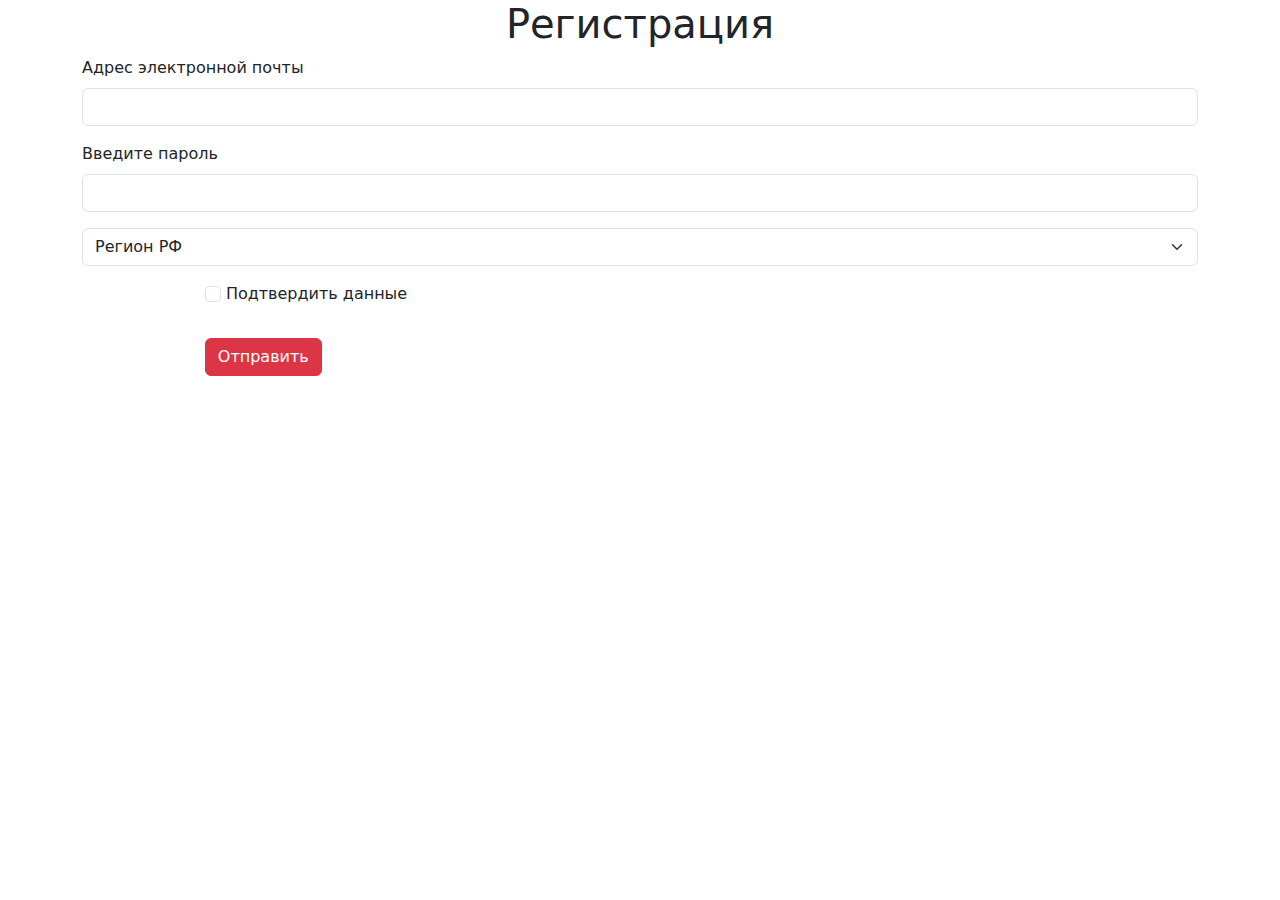
<file: 29.07.24 Forms and Validation/index.html>
<!DOCTYPE html>
<html lang="en">
<head>
    <meta charset="UTF-8">
    <meta name="viewport" content="width=device-width, initial-scale=1.0">
    <title>Document</title>
    <link href="https://cdn.jsdelivr.net/npm/bootstrap@5.3.3/dist/css/bootstrap.min.css" rel="stylesheet" integrity="sha384-QWTKZyjpPEjISv5WaRU9OFeRpok6YctnYmDr5pNlyT2bRjXh0JMhjY6hW+ALEwIH" crossorigin="anonymous">
    <script src="https://cdn.jsdelivr.net/npm/bootstrap@5.3.3/dist/js/bootstrap.bundle.min.js" integrity="sha384-YvpcrYf0tY3lHB60NNkmXc5s9fDVZLESaAA55NDzOxhy9GkcIdslK1eN7N6jIeHz" crossorigin="anonymous"></script>

<style>

.btn{

    margin-left: 16%;
}
.form-check-input{
    margin-left: 16%;
}

</style>
</head>
<body>
    <div class="container">
        <form method="post" action="form.php"> 
          
            <h1 class="text-center">Регистрация</h1>
            
            <div class="mb-3">
                <label for="exampleInputEmail1" class="form-label"> Адрес электронной почты</label>
                <input type="email" class="form-control" id="inputEmail" aria-describedby="emailHelp"> <!--Поля для заполнения оформляются тегом input -->
                <div id="emailHelp" class="form-text"></div>
            </div>
           
            <div class="mb-3">
                <label for="exampleInputPassword1" class="form-label">Введите пароль</label>
                <input type="password" class="form-control" id="inputPassword">
                <div class="valid-feedback">
                    Ok!
                </div>
          
            </div>
            <div class="mb-3 form-label">
            <select class="form-select" name="Select" a5ria-label="Default select example"> 
                <option selected>Регион РФ</option>
                <option value="1">Москва</option>
                <option value="2">Санкт-Петербург</option>
                <option value="3">Самара</option>
              </select>
            </div>
               </div>
               <div class="mb-3">
                <input type="checkbox" class="form-check-input text-center" id="exampleCheck1">
                <label class="form-check-label" for="exampleCheck1">Подтвердить данные</label>
            </div>
                <div class="mb-3">
                <button type="submit" class="btn btn-danger mt-3">Отправить</button> 
            </div>
            
        </form>
    
    </div>

    <script src="validator.js"></script>
</body>
</html>
</file>
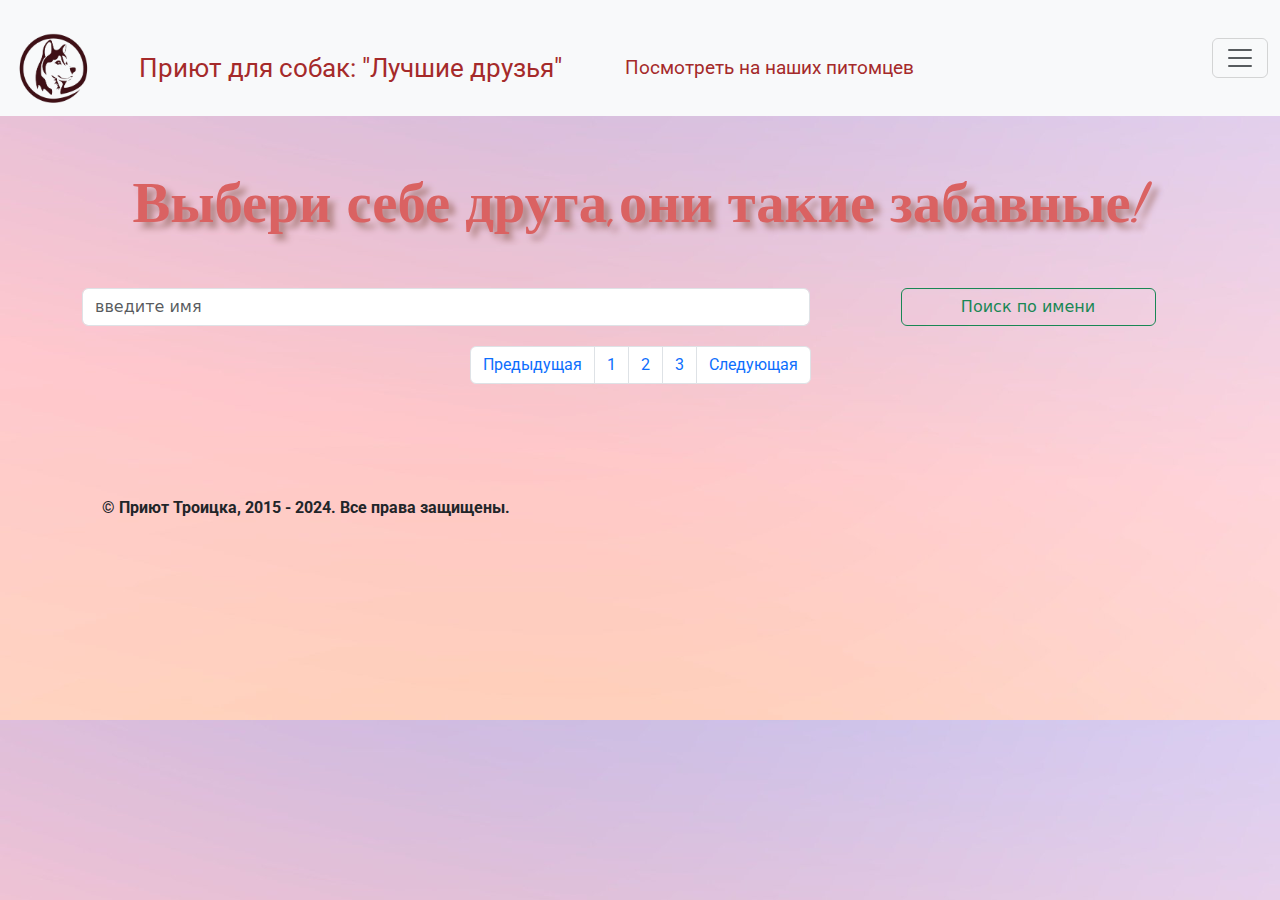
<file: API+JS+HTML+Bootstrap-ПРОЕКТ/index.html>
<!DOCTYPE html>
<html lang="en">
  <link rel="icon" type="image/x-icon" href="images/favicon_dog.png">
  <head>
    <meta charset="UTF-8" />
    <meta name="viewport" content="width=device-width, initial-scale=1.0" />
    <script src="https://cdn.jsdelivr.net/npm/@popperjs/core@2.11.8/dist/umd/popper.min.js" integrity="sha384-I7E8VVD/ismYTF4hNIPjVp/Zjvgyol6VFvRkX/vR+Vc4jQkC+hVqc2pM8ODewa9r" crossorigin="anonymous"></script>
    <script src="https://cdn.jsdelivr.net/npm/bootstrap@5.3.3/dist/js/bootstrap.min.js" integrity="sha384-0pUGZvbkm6XF6gxjEnlmuGrJXVbNuzT9qBBavbLwCsOGabYfZo0T0to5eqruptLy" crossorigin="anonymous"></script>
    <link href="https://cdn.jsdelivr.net/npm/bootstrap@5.3.3/dist/css/bootstrap.min.css" rel="stylesheet" integrity="sha384-QWTKZyjpPEjISv5WaRU9OFeRpok6YctnYmDr5pNlyT2bRjXh0JMhjY6hW+ALEwIH" crossorigin="anonymous"/>
    <link rel="stylesheet" href="https://cdn.jsdelivr.net/npm/bootstrap-icons@1.11.3/font/bootstrap-icons.min.css"/>
    <link rel="stylesheet" href="css/style.css" />

    <script src="https://code.jquery.com/jquery-3.7.1.js" integrity="sha256-eKhayi8LEQwp4NKxN+CfCh+3qOVUtJn3QNZ0TciWLP4=" crossorigin="anonymous"></script>
    <title>Наши питомцы</title>
  </head>
  <body>
    <nav class="navbar bg-body-tertiary fixed-top">
      <div class="container-fluid">
        <a href="main.html">
          <img src="images/icon.png"  height="80px" width="80px">
        </a>
        <a class="navbar-brand" href="main.html">Приют для собак: "Лучшие друзья"</a>
        <a class="nav-link active" aria-current="page" style="margin-right: 20%"
          href="index.html">Посмотреть на наших питомцев</a>

        <button class="navbar-toggler" type="button" data-bs-toggle="offcanvas" data-bs-target="#offcanvasNavbar" aria-controls="offcanvasNavbar" aria-label="Toggle navigation">
          <span class="navbar-toggler-icon"></span>
        </button>
        <div class="offcanvas offcanvas-end" tabindex="-1" id="offcanvasNavbar" aria-labelledby="offcanvasNavbarLabel">
          <div class="offcanvas-header">
            <h5 class="offcanvas-title" id="offcanvasNavbarLabel">Приют для собак: "Лучшие друзья"</h5>
            <button type="button" class="btn-close" data-bs-dismiss="offcanvas" aria-label="Close"></button>
          </div>
          <div class="offcanvas-body">
            <ul class="navbar-nav justify-content-end flex-grow-1 pe-3">
              <li class="nav-item">
                <a class="nav-link active" aria-cu5rrent="page" href="main.html">Главная</a>
              </li>
              <li class="nav-item">
                <a class="nav-link" href="Contact.html">Где нас искать</a>
              </li>
              <li class="nav-item dropdown">
                <a class="nav-link dropdown-toggle" href="#" role="button" data-bs-toggle="dropdown" aria-expanded="false">Помощь</a>
                <ul class="dropdown-menu">
                  <li>
                    <a class="dropdown-item" href="help.html">Нужды приюта</a>
                  </li>
                  <li>
                    <a class="dropdown-item" href="About.html">О приюте</a>
                  </li>
                  <li>
                    <hr class="dropdown-divider" />
                  </li>
                  <li>
                    <a class="dropdown-item" href="volonter.html">Стать волонтером</a>
                  </li>
                </ul>
              </li>
            </ul>
            <form id="form" method="post" action="php/form.php">
              <h5>Регистрация</h5>
              <div class="form-group">
                <label for="exampleInputEmail1" class="form-label">Адрес электронной почты</label>
                <input type="email" class="form-control" id="inputEmail" aria-describedby="emailHelp"/>
                <small id="emailHelp" class="form-text text-muted"></small>
                
              </div>
              <div class="form-group">
                <label for="exampleInputPassword1" class="form-label">Пароль</label>
                <input type="password" class="form-control" id="inputPassword"/>

                <div class="valid-feedback"></div>
              </div>
              <div class="form-group form-check">
                <input style="margin-top: 5%" type="checkbox" class="form-check-input"  id="formSend" />
                <label class="form-check-label" for="exampleCheck1" style="margin-top: 5%;">Подтвердить данные</label>
              </div>
              <button type="submit" class="btn btn-outline-success" style="margin-left: 1%; margin-top: 0.5em;">Отправить</button>
            </form>
          </div>
        </div>
      </div>
    </nav>
    <h1 style="margin-top: 3em">Выбери себе друга,они такие забавные!</h1>
    </div>
    <div class="container">
      <div id="search1" >
        <form onsubmit="f_search(event)">
          <div class="row g-5">
            <div class="col-8 col-sm-8">
              <input id="str1" type="text" class="form-control" placeholder="введите имя"/>
            </div>
            <div class="col">
              <button type="submit" class="btn btn-outline-success  w-75">Поиск по имени
              </button>
            </div>
          </div>
        </form>
      </div>
    </div>

    <nav class="pagination justify-content-center" aria-label="Page navigation example" >
      <ul class="pagination">
        <li class="page-item"><a class="page-link" href="#">Предыдущая</a></li>
        <li class="page-item"><a class="page-link" href="#">1</a></li>
        <li class="page-item"><a class="page-link" href="#">2</a></li>
        <li class="page-item"><a class="page-link" href="#">3</a></li>
        <li class="page-item"><a class="page-link" href="#">Следующая</a></li>
      </ul>
    </nav>

 <footer class="mt-5 p-5">
      <div class="container text-center">
        <div class="row">
          <div class="col">
            <p> © Приют Троицка, 2015 - 2024. Все права защищены.</p>
          </div>
        </div>
      </div>

    </footer>

    <script src="js/script.js"></script>
    <script> takeInfo();</script>
    <script src="js/validator.js"></script>
  </body>
</html>
</file>
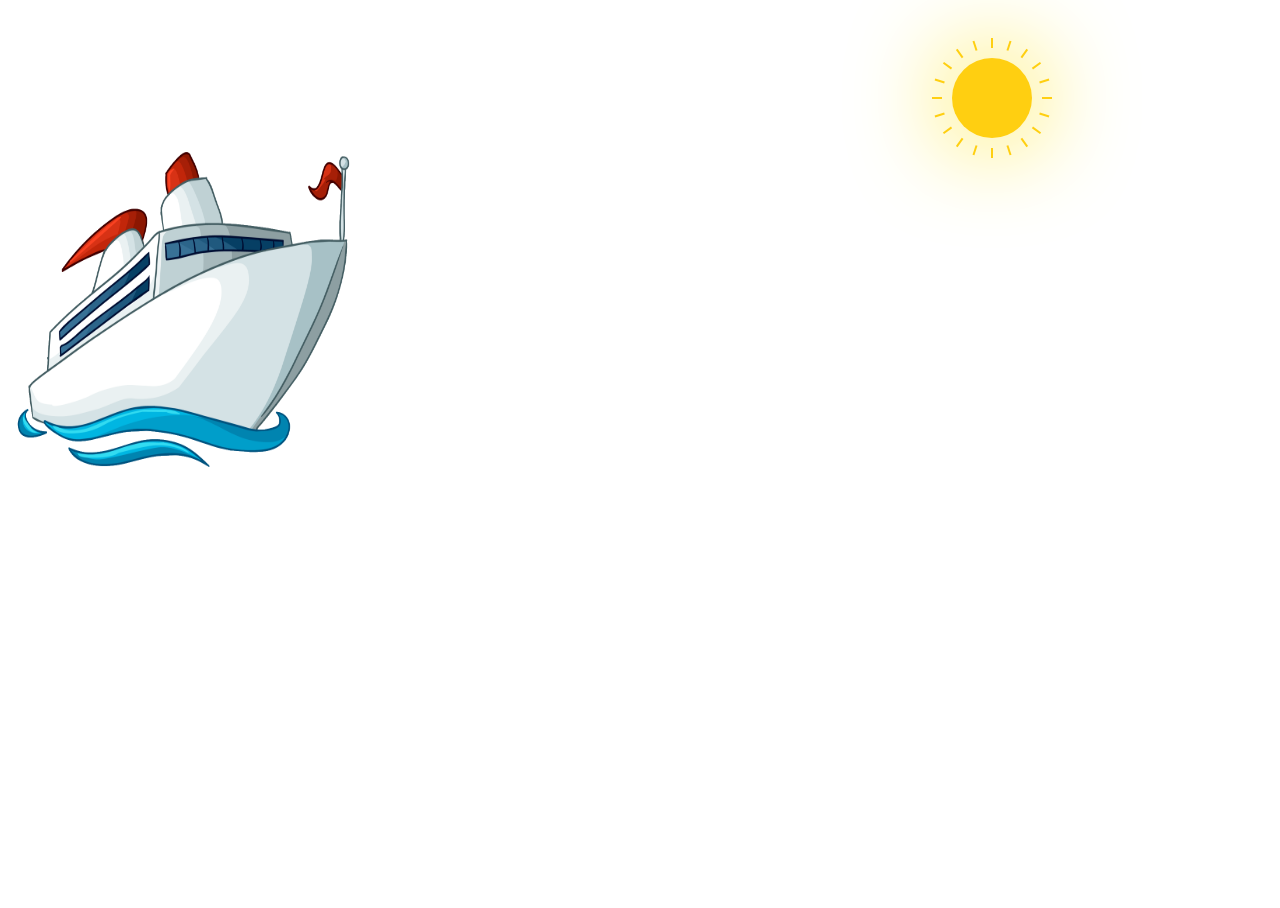
<file: Boat and sun/index.html>
<!DOCTYPE html>
<html lang="ru">
<head>
    <meta charset="UTF-8">
    <meta name="viewport" content="width=device-width, initial-scale=1.0">
    <title>Document</title>
    <script src="https://js.cx/libs/animate.js"></script>
  
  <img src="boat.png" class="progress"  width="350" height="350" id="boat">
</div>

<style>

  @keyframes go-left-right {        
    from { left: 0px; }             
    to { left: calc(100% - 650px); } 
  }

  img {
 margin-top: 10%;
  }

  .sun {
    position: absolute;
    top: 50px;
    right: 20%;    
    width: 80px;
    height: 80px;    
    animation: sun-rotate 15s linear infinite;    
    border-radius: 100%;
    background: #ffcf11;
    box-shadow: 0 0 100px #ffdf05;
}
.sun-wrapper {
    position: absolute;
    
    width: 100%;
    height: 100%;
    
    transform-origin: 50%;
    animation: sun-move 100s linear infinite;
}

.sun div {
    position: absolute;
    top: -20px;
    left: 50%;    
    width: 2px;
    height: 100px;
    margin-left: -1px;    
    border: 10px solid #ffcf11;
    border-width: 10px 0 10px 0;
}
.sun div:nth-child(2) {
    transform: rotate(18deg);
}
.sun div:nth-child(3) {
    transform: rotate(36deg);
}
.sun div:nth-child(4) {
    transform: rotate(54deg);
}
.sun div:nth-child(5) {
    transform: rotate(72deg);
}
.sun div:nth-child(6) {
    transform: rotate(90deg);
}
.sun div:nth-child(7) {
    transform: rotate(-18deg);
}
.sun div:nth-child(8) {
    transform: rotate(-36deg);
}
.sun div:nth-child(9) {
    transform: rotate(-54deg);
}
.sun div:nth-child(10) {
    transform: rotate(-72deg);
}
@keyframes sun-rotate {
    to {
        transform: rotate(1turn);
    }
}

 .progress {
    animation: go-left-right 20s infinite alternate;

    position: absolute;
   
  }

  .img-hor-vert {
    -moz-transform: scale(-1, -1);
    -o-transform: scale(-1, -1);
    -webkit-transform: scale(-1, -1);
    transform: scale(-1, -1);
}
</style>
<div class="sun-wrapper">
  <div class="sun">
      <div></div>
      <div></div>
      <div></div>
      <div></div>
      <div></div>
      <div></div>
      <div></div>
      <div></div>
      <div></div>
      <div></div>
  </div>
</div>

<div class="cloud-1"></div>

</div>


   <script>
     
     boat.onclick = function() {
      //...
      let times = 1;
    
      function go() {
        if (times % 3) {
          // плыть вправо
          boat.classList.remove('back');
          boat.style.marginLeft = 100 * times + 200 + 'px';
        } else {
          // плыть влево
          boat.classList.add('back');
          boat.style.marginLeft = 100 * times - 200 + 'px';
        }
        
    
      }
    
      go();

         boat.addEventListener('transitionend', function() {
        times++;
        go();
      });
    };
</script>  
</body>
</html>
</file>
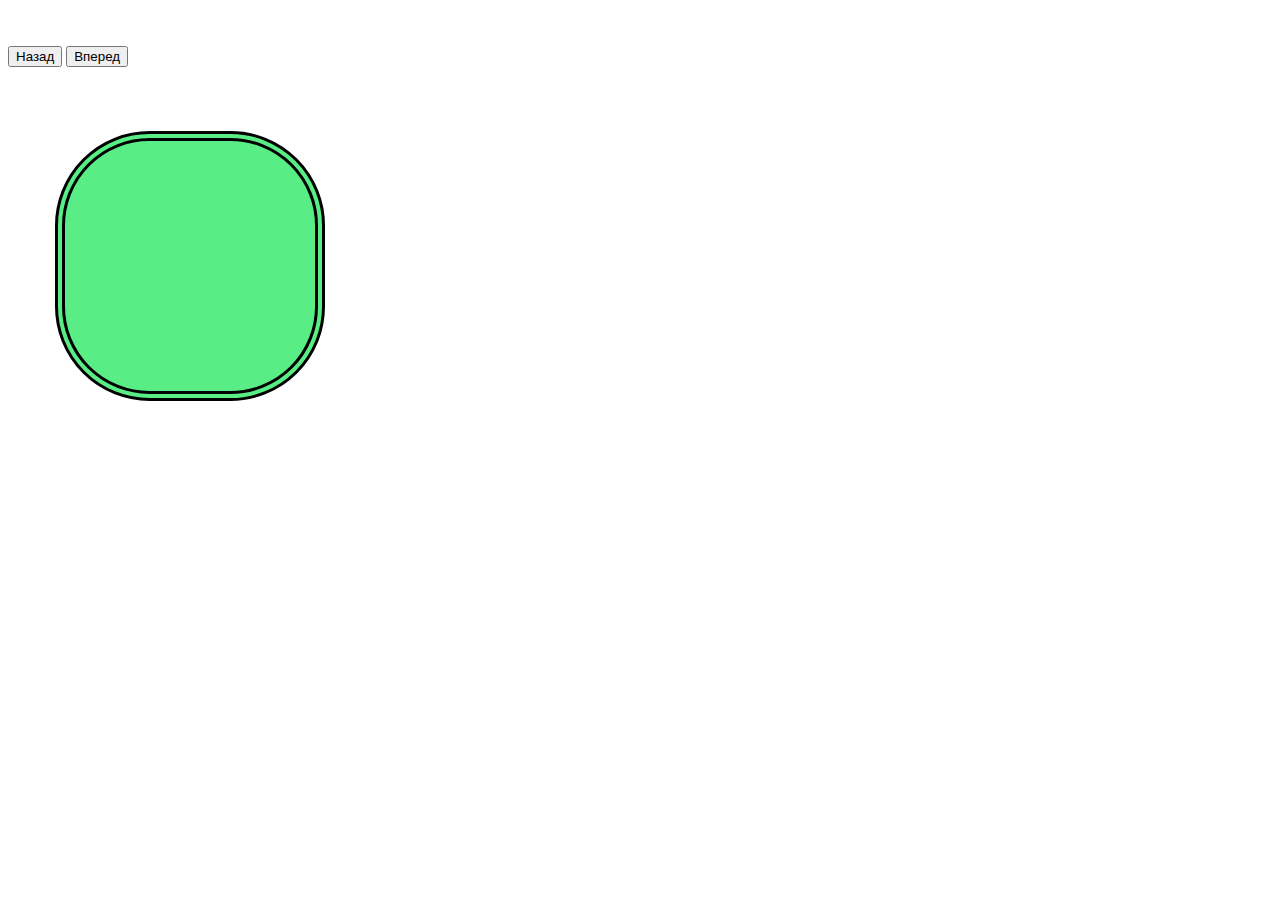
<file: jQuery дз/index.html>
<!DOCTYPE html>
<html lang="en">
<head>
    <meta charset="UTF-8">
    <meta name="viewport" content="width=device-width, initial-scale=1.0, user-scalable=no, maximum-scale=1.0">
    <script src="https://code.jquery.com/jquery-3.7.1.js" integrity="sha256-eKhayi8LEQwp4NKxN+CfCh+3qOVUtJn3QNZ0TciWLP4=" crossorigin="anonymous"></script>
    <title>Document</title>  
</head>
<body>
    <style>
        div {
            position: absolute;
            background-color: rgb(88, 238, 133);
            left: 50px;
            width: 250px;
            height: 250px;
            margin: 5px;
            margin-top: 5%;
            border: 10px double black;
            border-radius: 35%;
            }    
        </style>
        <script src="https://code.jquery.com/jquery-1.10.2.js"></script>
      </head>
      <body>
       
      <button id="left" style="margin-top: 3%;">Назад</button>
      <button id="right" style="margin-top: 3%;">Вперед</button>
      <div class="block"></div>
    
      <script>
      $( "#right" ).click(function() {5
        $( ".block" ).animate({ "left": "+=100px" }, "fast" );
      });
       
      $( "#left" ).click(function(){
        $( ".block" ).animate({ "left": "-=100px" }, "fast" );
      });
      </script>
    <script>
        if (window.jQuery) {
          var vJq = jQuery.fn.jquery;
          console.log(vJq);
        }
    </script>
   <!--<script src="https://ajax.googleapis.com/ajax/libs/jquery/2.1.4/jquery.min.js"></script>-->
    </body>
</html>
</file>
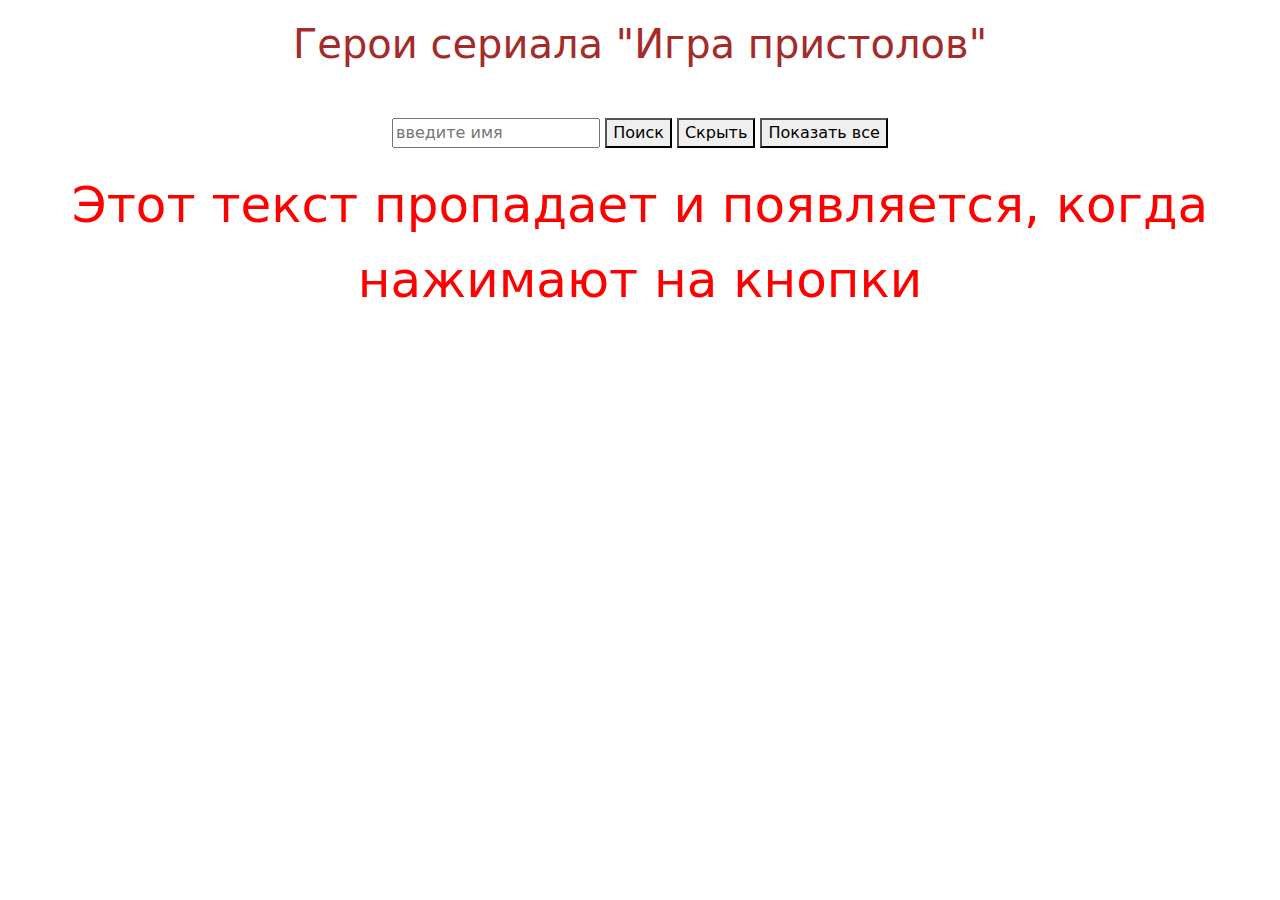
<file: ДЗ 25.07.24/index.html>
<!DOCTYPE html>
<html lang="en">
<head>
    <meta charset="UTF-8">
    <meta name="viewport" content="width=device-width, initial-scale=1.0">
    <script src="https://cdn.jsdelivr.net/npm/@popperjs/core@2.11.8/dist/umd/popper.min.js" integrity="sha384-I7E8VVD/ismYTF4hNIPjVp/Zjvgyol6VFvRkX/vR+Vc4jQkC+hVqc2pM8ODewa9r" crossorigin="anonymous"></script>
    <script src="https://cdn.jsdelivr.net/npm/bootstrap@5.3.3/dist/js/bootstrap.min.js" integrity="sha384-0pUGZvbkm6XF6gxjEnlmuGrJXVbNuzT9qBBavbLwCsOGabYfZo0T0to5eqruptLy" crossorigin="anonymous"></script>
    <link href="https://cdn.jsdelivr.net/npm/bootstrap@5.3.3/dist/css/bootstrap.min.css" rel="stylesheet" integrity="sha384-QWTKZyjpPEjISv5WaRU9OFeRpok6YctnYmDr5pNlyT2bRjXh0JMhjY6hW+ALEwIH" crossorigin="anonymous">
    <link rel="stylesheet" href="https://cdn.jsdelivr.net/npm/bootstrap-icons@1.11.3/font/bootstrap-icons.min.css">
    <link rel="stylesheet" href="style.css">
    <script src="script.js"></script>
    <script src="https://code.jquery.com/jquery-3.7.1.js" integrity="sha256-eKhayi8LEQwp4NKxN+CfCh+3qOVUtJn3QNZ0TciWLP4=" crossorigin="anonymous"></script>
    <title>Game of thromes: Characters</title>
    <style>
        .btn_active {
            display: none;
            }
    </style>
</head>
<body>
    <h1>Герои сериала "Игра пристолов"</h1>
    <div id="search1">
        <input id="inp-search" type="search" placeholder="введите имя" aria-label="Search">
        <!--<input id="str1" type="text" placeholder="введите имя">
        <button onclick="f_search()">Поиск</button>-->
<!--        <input type="button" value="Поиск" onclick="loopBegin()"> -->
        <button id="btn-search">Поиск</button>
        <button onclick="Hidden()">Скрыть</button>
        <button onclick="UnHidden()">Показать все</button>
        
    </div>
    
    <div id="test">Этот текст пропадает и появляется, когда нажимают на кнопки</div>
    
    <div class="container">
    </div>
    <script>
        takeInfoGofF();
    </script>
</body>
</html>
</file>
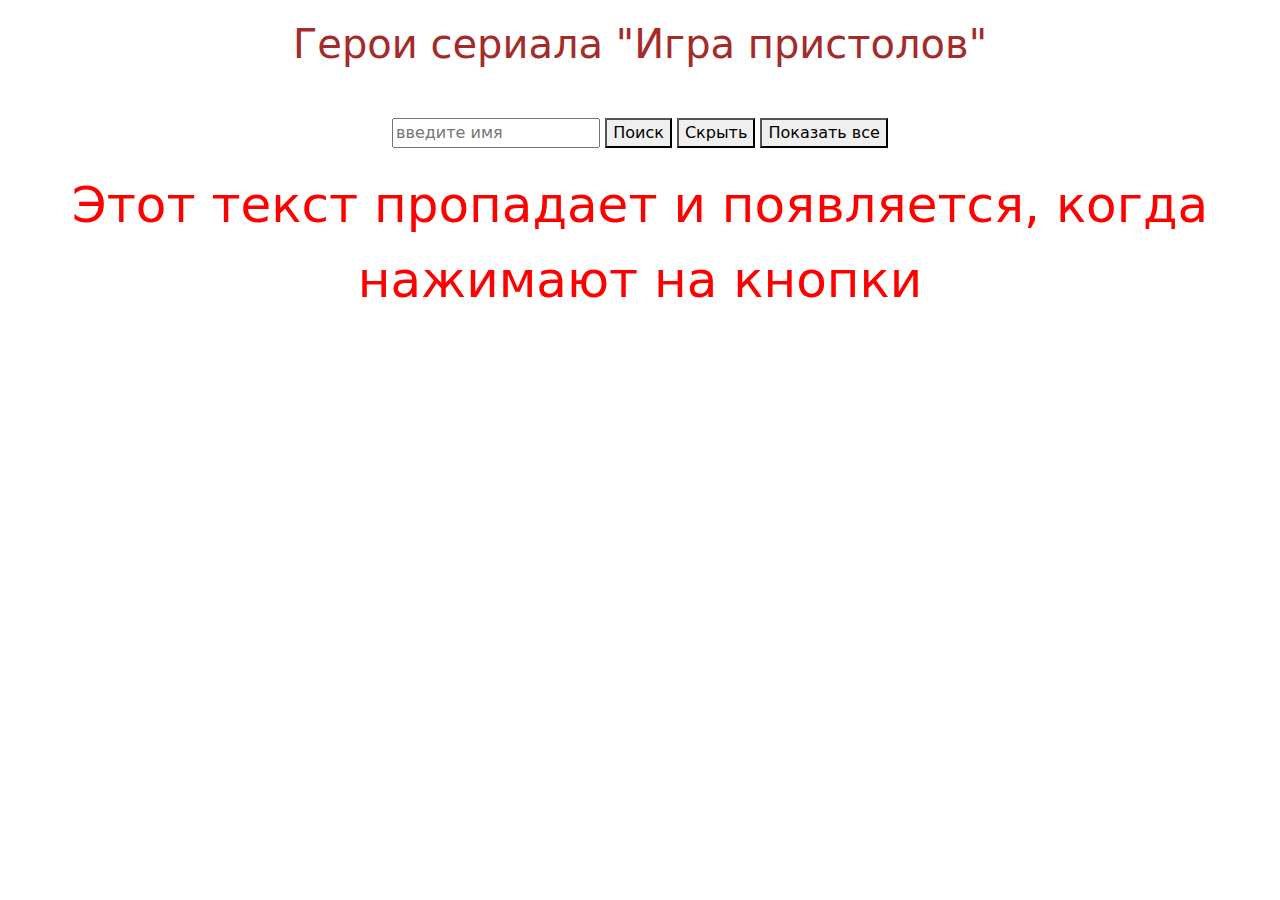
<file: ДЗ от 24.07.24/index.html>
<!DOCTYPE html>
<html lang="en">
<head>
    <meta charset="UTF-8">
    <meta name="viewport" content="width=device-width, initial-scale=1.0">
    <script src="https://cdn.jsdelivr.net/npm/@popperjs/core@2.11.8/dist/umd/popper.min.js" integrity="sha384-I7E8VVD/ismYTF4hNIPjVp/Zjvgyol6VFvRkX/vR+Vc4jQkC+hVqc2pM8ODewa9r" crossorigin="anonymous"></script>
    <script src="https://cdn.jsdelivr.net/npm/bootstrap@5.3.3/dist/js/bootstrap.min.js" integrity="sha384-0pUGZvbkm6XF6gxjEnlmuGrJXVbNuzT9qBBavbLwCsOGabYfZo0T0to5eqruptLy" crossorigin="anonymous"></script>
    <link href="https://cdn.jsdelivr.net/npm/bootstrap@5.3.3/dist/css/bootstrap.min.css" rel="stylesheet" integrity="sha384-QWTKZyjpPEjISv5WaRU9OFeRpok6YctnYmDr5pNlyT2bRjXh0JMhjY6hW+ALEwIH" crossorigin="anonymous">
    <link rel="stylesheet" href="https://cdn.jsdelivr.net/npm/bootstrap-icons@1.11.3/font/bootstrap-icons.min.css">
    <link rel="stylesheet" href="style.css">
    <script src="script.js"></script>
    <script src="https://code.jquery.com/jquery-3.7.1.js" integrity="sha256-eKhayi8LEQwp4NKxN+CfCh+3qOVUtJn3QNZ0TciWLP4=" crossorigin="anonymous"></script>
    <title>Game of thromes: Characters</title>
</head>
<body>
    <h1>Герои сериала "Игра пристолов"</h1>
    <div id="search1">
        <input id="str1" type="text" placeholder="введите имя">
<!--        <input type="button" value="Поиск" onclick="loopBegin()"> -->
        <button onclick="f_search()">Поиск</button>
        <button onclick="Hidden()">Скрыть</button>
        <button onclick="UnHidden()">Показать все</button>
        
    </div>
    
    <div id="test">Этот текст пропадает и появляется, когда нажимают на кнопки</div>
    
    <div class="container">
    </div>
    <script>
        takeInfoGofF();
    </script>
</body>
</html>
</file>
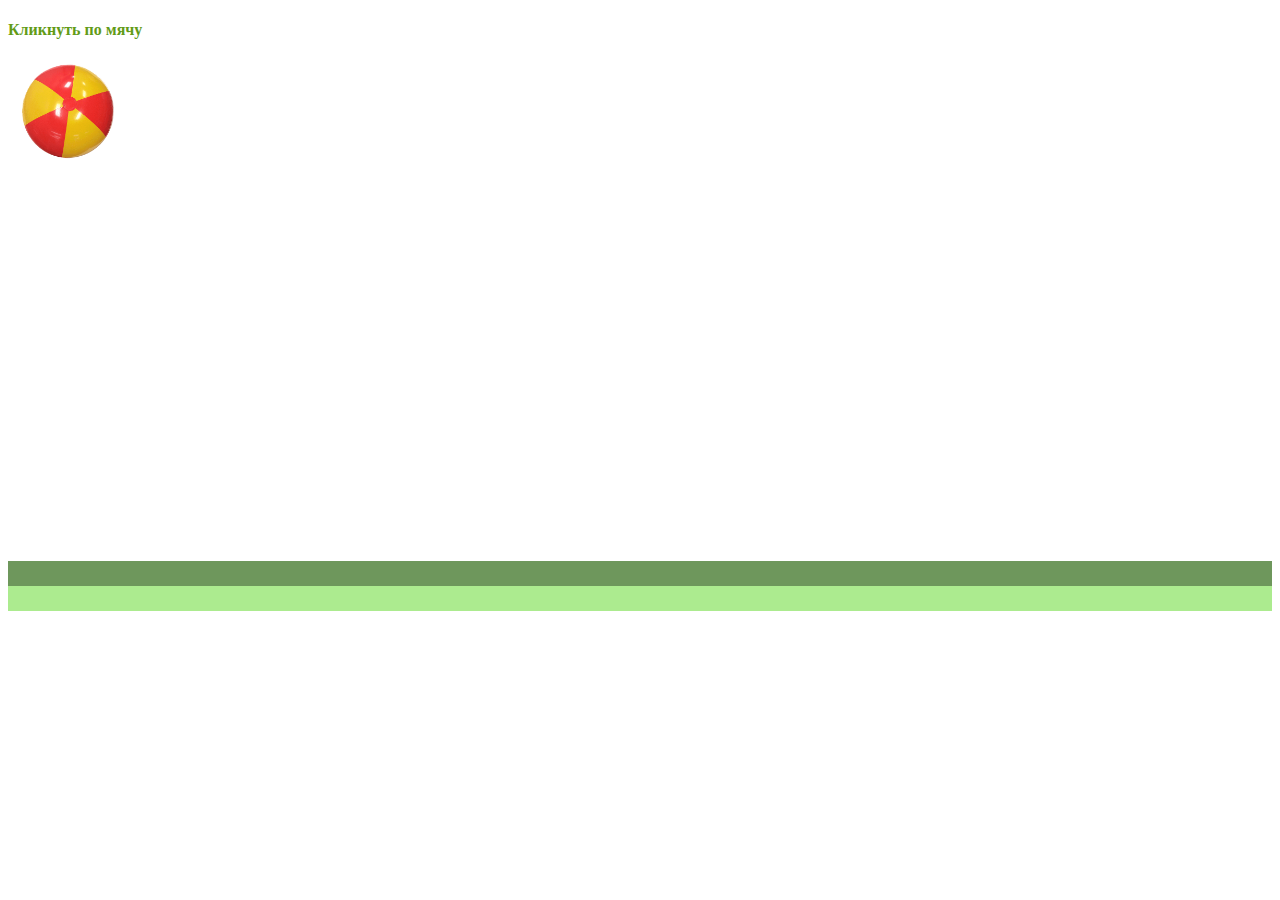
<file: animations 2/ball/index.html>
<!DOCTYPE html>
<html lang="ru">
<head>
    <meta charset="UTF-8">
    <meta name="viewport" content="width=device-width, initial-scale=1.0">
    <title>Document</title>
    <script src="https://js.cx/libs/animate.js"></script>
     <link rel="stylesheet" href="style.css">

     <h4>Кликнуть по мячу</h4>
    
     <div id="field">
        <img src="ball.png" width="120" height="100" id="ball">
      </div>

     


      <script>
        function makeEaseOut(timing) {
          return function(timeFraction) {
            return 1.1 - timing(1.1 - timeFraction);
          }
        }
    
        function bounce(timeFraction) {
          for (let a = 0, b = 1; 1; a += b, b /= 2) {
            if (timeFraction >= (7 - 4 * a) / 11) {
              return -Math.pow((11 - 6 * a - 11 * timeFraction) / 4, 2) + Math.pow(b, 2)
            }
          }
        }
    
        function quad(timeFraction) {
      return Math.pow(timeFraction, 2);
    }

    ball.onclick = function() {

      let height = field.clientHeight - ball.clientHeight;
      let width = 100;

      animate({
        duration: 2000,
        timing: makeEaseOut(bounce),
        draw: function(progress) {
          ball.style.top = height * progress + 'px'
        }
      });

      animate({
        duration: 2000,
        timing: makeEaseOut(quad),
        draw: function(progress) {
          ball.style.left = width * progress + "px"
        }
      });
    }
      </script>



</body>
</html>
</file>
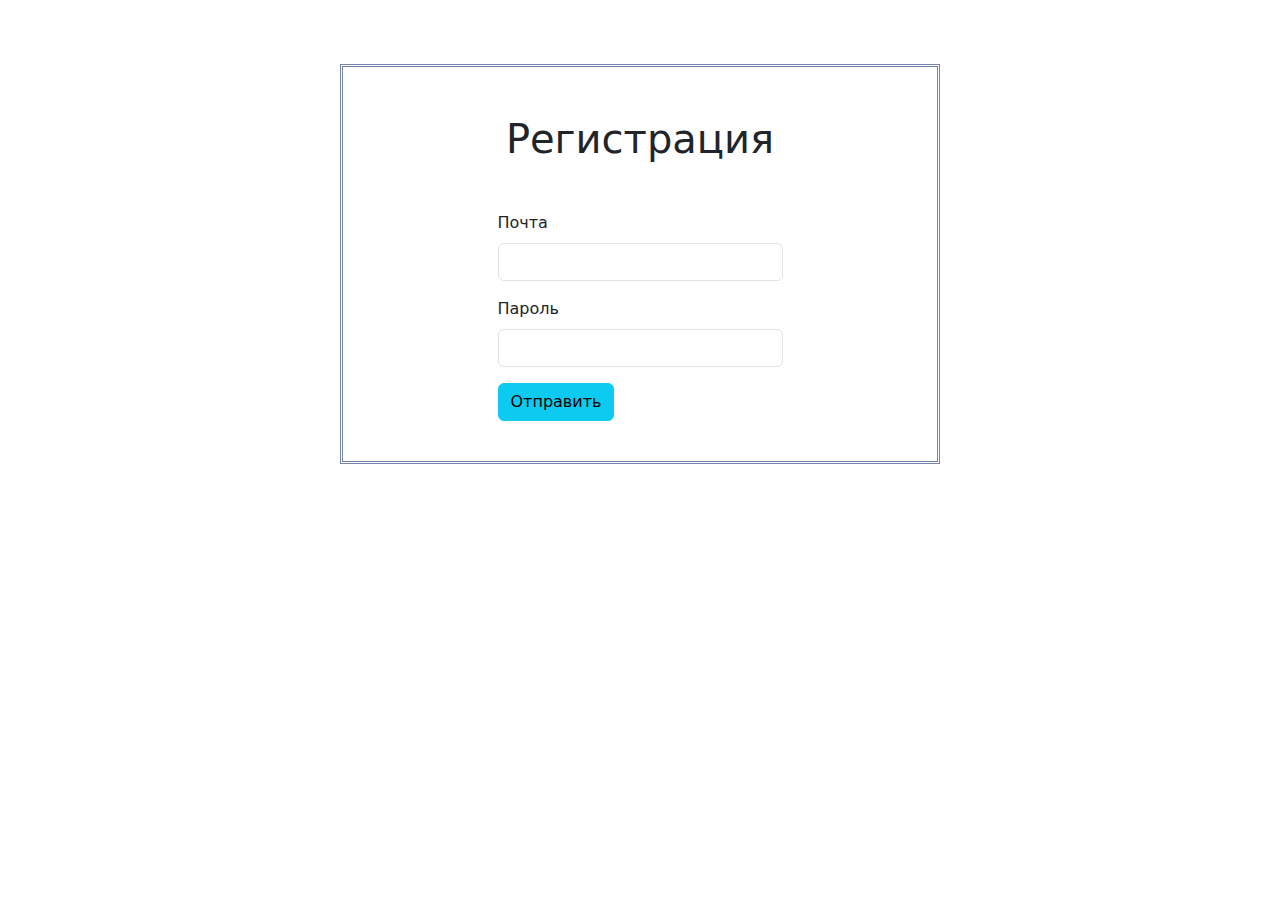
<file: 14.08.2024 Регистрация и запросы/registarationForm.html>
<!doctype html>
<html lang="en">
  <head>
    <meta charset="utf-8">
    <meta name="viewport" content="width=device-width, initial-scale=1">
    <title>Bootstrap demo</title>
    <link href="https://cdn.jsdelivr.net/npm/bootstrap@5.3.3/dist/css/bootstrap.min.css" rel="stylesheet" integrity="sha384-QWTKZyjpPEjISv5WaRU9OFeRpok6YctnYmDr5pNlyT2bRjXh0JMhjY6hW+ALEwIH" crossorigin="anonymous">
  </head>
  <body>
    <div class="container" style="border: 3px double rgb(120, 133, 177); margin-top: 5%; width: 600px; height: 400px;">
        <h1 class="text-center mt-5">Регистрация</h1>
        <form class="mx-auto w-50 mt-5" id="registationForm" method="post">
            <div class="mb-3">
              <label for="exampleInputEmail1" class="form-label">Почта </label>
              <input type="email" class="form-control" id="exampleInputEmail1" name="email_form" aria-describedby="emailHelp">
              <div id="emailHelp" class="form-text"></div>
            </div>
            <div class="mb-3">
              <label for="exampleInputPassword1" class="form-label">Пароль</label>
              <input type="password" class="form-control" id="exampleInputPassword1" name="password_form">
            </div>
            <button type="submit" class="btn btn-info">Отправить</button>
        </form>
    </div>
    <script>
        $('#simpleForm').submit((event) => {
            console.log("test");
            event.preventDefault();
            console.log($('#registationForm').serialize());
            $.ajax({
                type: "POST", 
                data: $('#registationForm').serialize(), 
                success: (responce) => { 
                    let jsonData = JSON.parse(responce);
                    if (jsonData.success == 1)
                        location.href = "simpleAjax.html";
                    else
                        alert("Invalid data");
                }
            });
        })
    </script>
    <script src="https://cdn.jsdelivr.net/npm/bootstrap@5.3.3/dist/js/bootstrap.bundle.min.js" integrity="sha384-YvpcrYf0tY3lHB60NNkmXc5s9fDVZLESaAA55NDzOxhy9GkcIdslK1eN7N6jIeHz" crossorigin="anonymous"></script>
  </body>
</html>
</file>
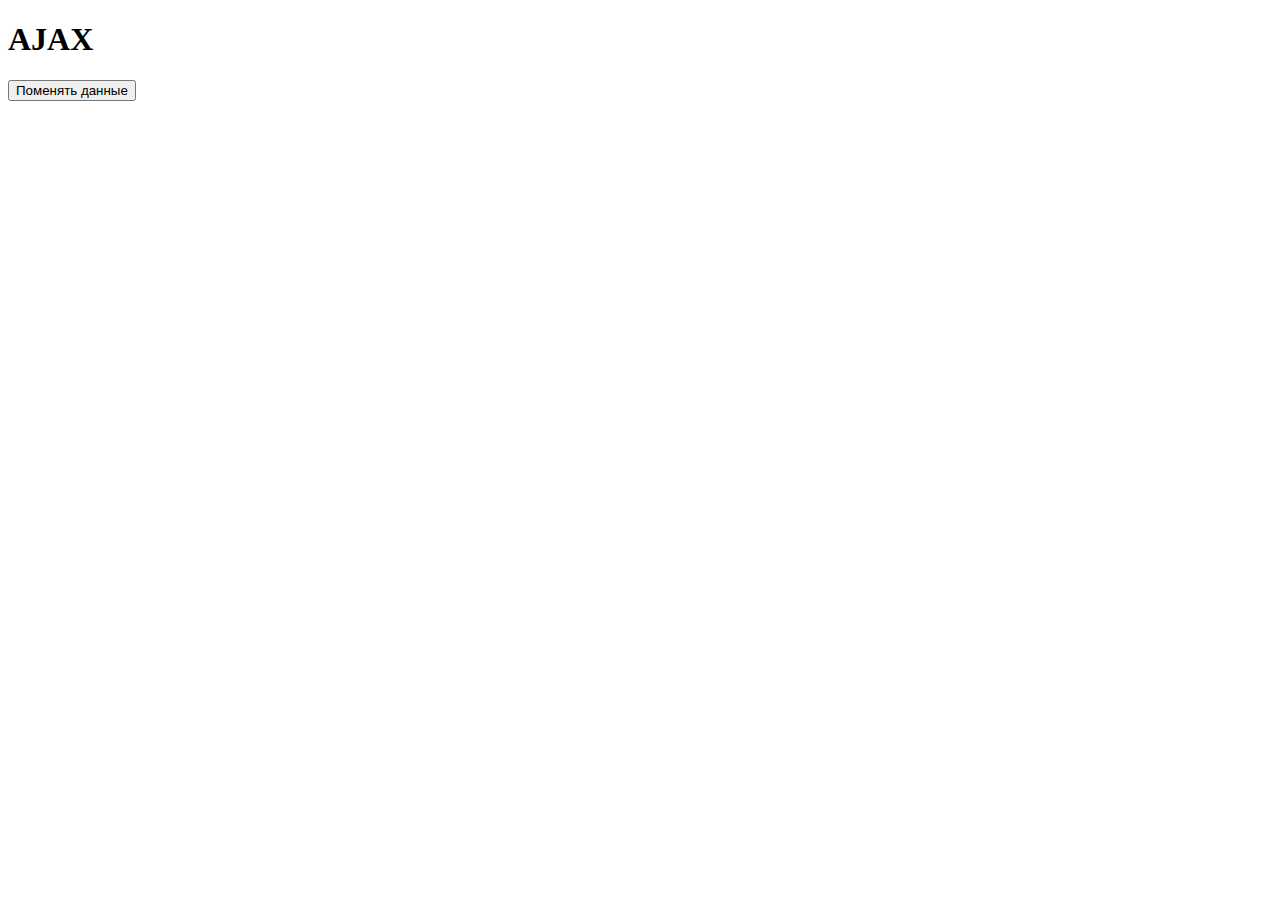
<file: 14.08.2024 Регистрация и запросы/simpleAjax.html>
<!DOCTYPE html>
<html lang="en">
<head>
    <meta charset="UTF-8">
    <meta name="viewport" content="width=device-width, initial-scale=1.0">
    <title>Document</title>
</head>
<body>
    <div id="test">
        <h1>AJAX</h1>
        <button type="button" onclick="testAjax()">Поменять данные</button>
    </div>
    <script>
        function testAjax(){
      
            const xhttp = new XMLHttpRequest();
            console.log(xhttp.readyState);
            xhttp.open("GET", "test_ajax.txt");
            xhttp.send();
        
            xhttp.onreadystatechange = () => {
                
                if (xhttp.readyState == 4 && xhttp.status == 200)
                {
                    document.getElementById("test").innerHTML = xhttp.responseText;
                    console.log("Test");
                }
            };
            
        } 
    </script>
</body>
</html>
</file>
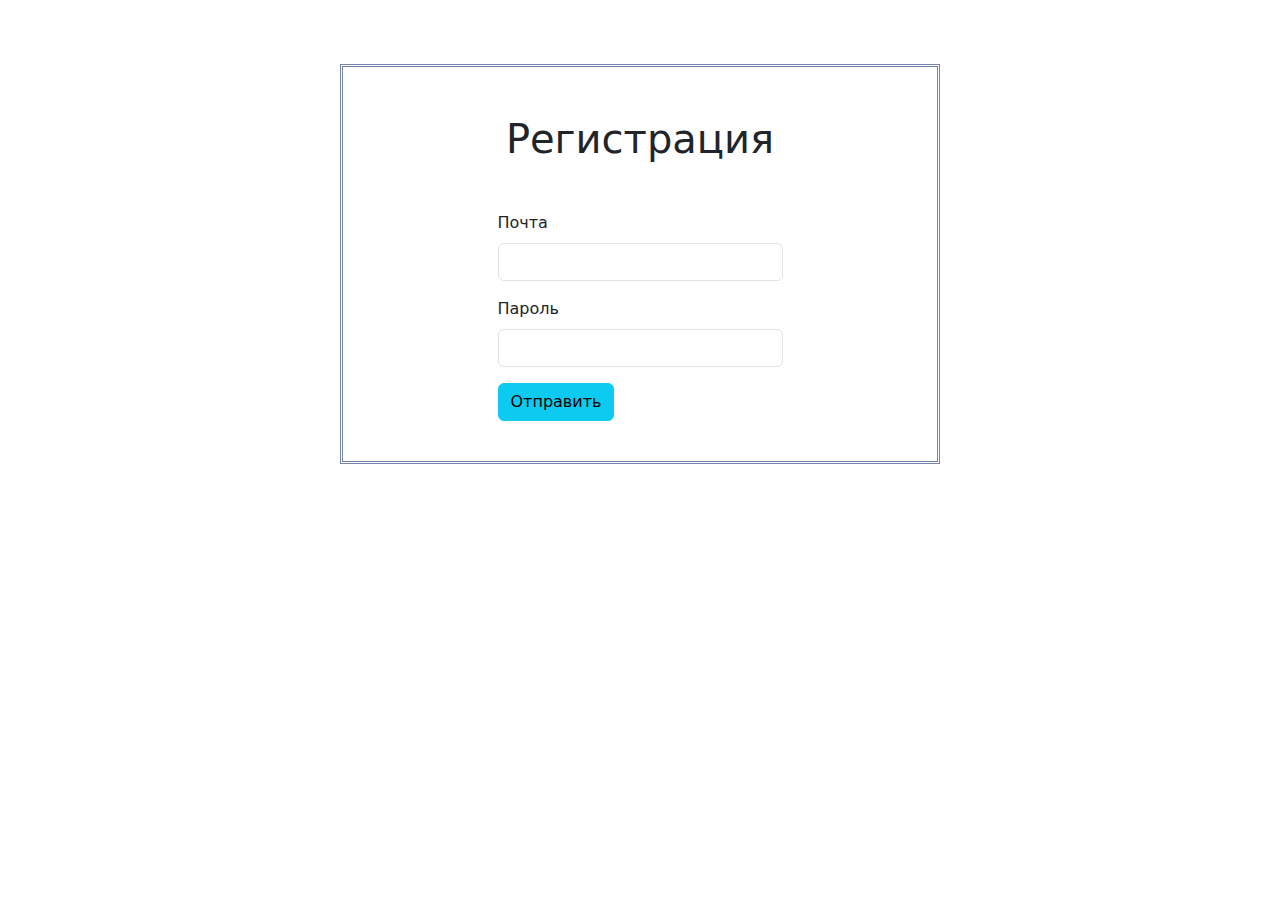
<file: 15.08.24 JSON testing/registarationForm.html>
<!doctype html>
<html lang="en">
  <head>
    <meta charset="utf-8">
    <meta name="viewport" content="width=device-width, initial-scale=1">
    <title>Form</title>
    <link href="https://cdn.jsdelivr.net/npm/bootstrap@5.3.3/dist/css/bootstrap.min.css" rel="stylesheet" integrity="sha384-QWTKZyjpPEjISv5WaRU9OFeRpok6YctnYmDr5pNlyT2bRjXh0JMhjY6hW+ALEwIH" crossorigin="anonymous">
  </head>
  <body>
    <div class="container" style="border: 3px double rgb(120, 133, 177); margin-top: 5%; width: 600px; height: 400px;">
        <h1 class="text-center mt-5">Регистрация</h1>
        <form class="mx-auto w-50 mt-5" id="registationForm" method="post">
            <div class="mb-3">
              <label for="exampleInputEmail1" class="form-label">Почта </label>
              <input type="email" class="form-control" id="exampleInputEmail1" name="email_form" aria-describedby="emailHelp">
              <div id="emailHelp" class="form-text"></div>
            </div>
            <div class="mb-3">
              <label for="exampleInputPassword1" class="form-label">Пароль</label>
              <input type="password" class="form-control" id="exampleInputPassword1" name="password_form">
            </div>
            <button type="submit" class="btn btn-info">Отправить</button>
        </form>
    </div>
    <script>
      function introduction_JSON()
      {
          let obj = 
          {
              name:"Bob",
              gender: "male",
          }
          let stringObj = JSON.stringify(obj);
          console.log(`String JSON: ${stringObj}`, typeof stringObj);
          console.log(`Obj: ${obj.name + " " + obj.gender}`, typeof obj);
          
          let JSONstring = "{\"email_form\": \"email@mail.ru\", \"password_form\": \"7654321\"}";
          let JSONobj = JSON.parse(JSONstring);
          console.log(JSONobj);
      }

      function ajax_request()
      {
          let obj = 
          {
                 email_form: "email@mail.ru",
              password_form: "7654321",
                  firstName: "Bob",
                     gender: "male"
          }
          $.ajax({
              url: 'request.php',
              type: 'POST',
              dataType: 'json',
              data: JSON.stringify(obj),
              contentType: 'application/json',
              success: function(res){
                  alert(res.email_form + " " + res.password_form + " " + res.firstName + " " + res.gender);
              },
              error: function(jqXHR,error){
                  console.log(error, jqXHR.status);
              }
          });
      }
      ajax_request();
  </script>
    <script src="https://cdn.jsdelivr.net/npm/bootstrap@5.3.3/dist/js/bootstrap.bundle.min.js" integrity="sha384-YvpcrYf0tY3lHB60NNkmXc5s9fDVZLESaAA55NDzOxhy9GkcIdslK1eN7N6jIeHz" crossorigin="anonymous"></script>
  </body>
</html>
</file>
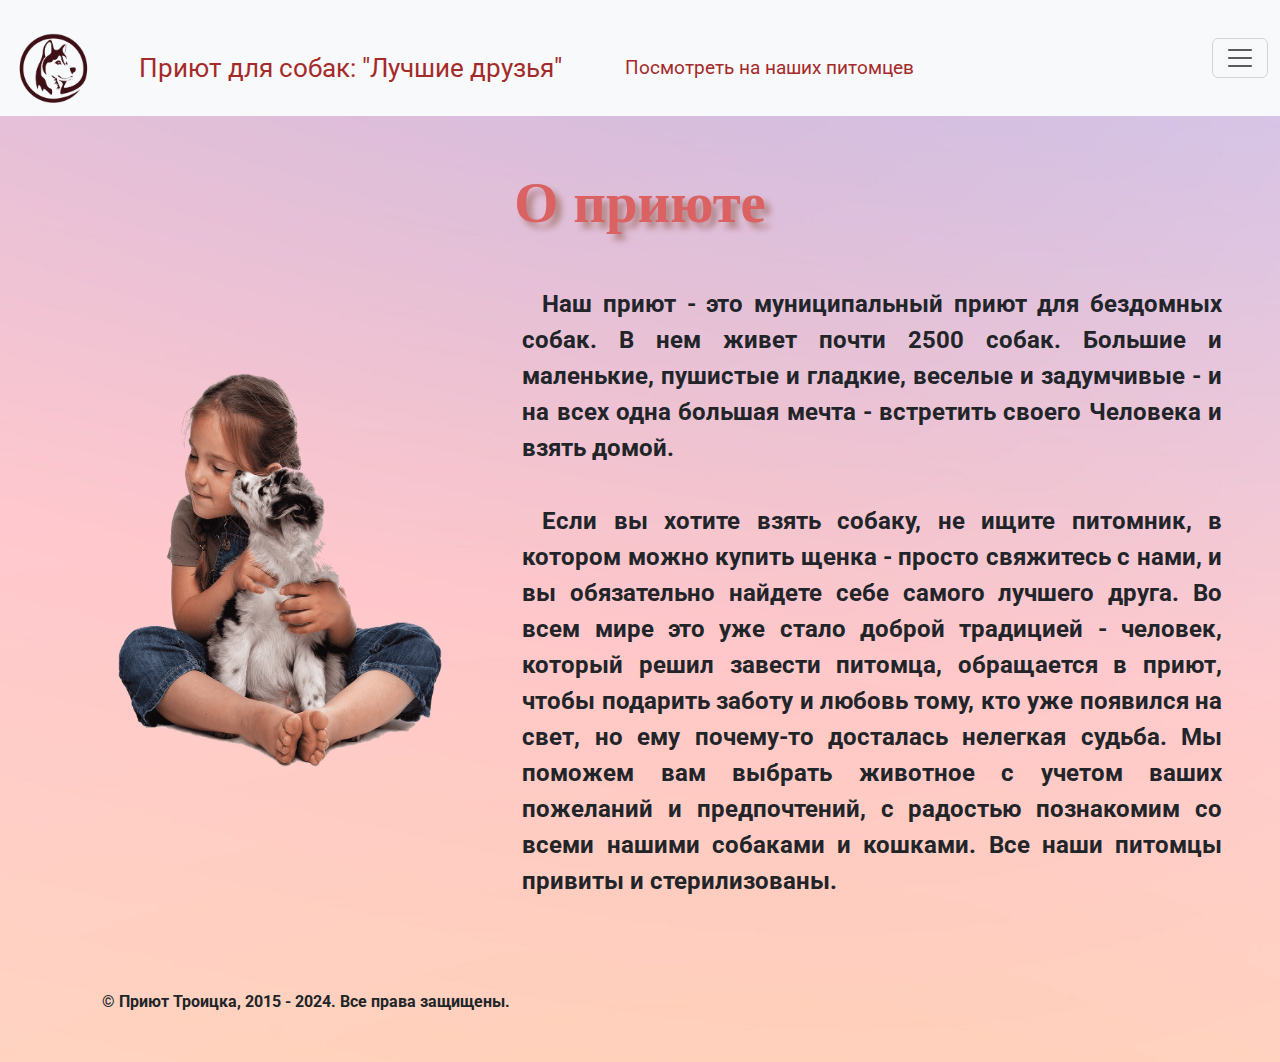
<file: API+JS+HTML+Bootstrap-ПРОЕКТ/About.html>
<!DOCTYPE html>
<html lang="en">
  <link rel="icon" type="image/x-icon" href="images/favicon_dog.png">
<head>
    <meta charset="UTF-8">
    <meta name="viewport" content="width=device-width, initial-scale=1.0">
    <title>О приюте</title>
    <link href="https://cdn.jsdelivr.net/npm/bootstrap@5.3.3/dist/css/bootstrap.min.css" rel="stylesheet" integrity="sha384-QWTKZyjpPEjISv5WaRU9OFeRpok6YctnYmDr5pNlyT2bRjXh0JMhjY6hW+ALEwIH" crossorigin="anonymous">
    <link rel="stylesheet" href="https://cdn.jsdelivr.net/npm/bootstrap-icons@1.11.3/font/bootstrap-icons.min.css">
    <link rel="stylesheet" href="css/style.css">
    <script src="https://api-maps.yandex.ru/v3/?apikey=78c1bef4-0d49-4f14-a337-b6e43451c95f&lang=ru_RU"></script>
    <script src="https://code.jquery.com/jquery-3.7.1.js"></script>
    </head>
<body>
  
      <nav class="navbar bg-body-tertiary fixed-top">
        <div class="container-fluid">
          <a href="main.html">
            <img src="images/icon.png"  height="80px" width="80px">
          </a>
          <a class="navbar-brand" href="main.html">Приют для собак: "Лучшие друзья"</a>
          <a class="nav-link active" aria-current="page" style="margin-right: 20%;" href="index.html">Посмотреть на наших питомцев</a>
          
          <button class="navbar-toggler" type="button" data-bs-toggle="offcanvas" data-bs-target="#offcanvasNavbar" aria-controls="offcanvasNavbar" aria-label="Toggle navigation">
            <span class="navbar-toggler-icon"></span>
          </button>
          <div class="offcanvas offcanvas-end" tabindex="-1" id="offcanvasNavbar" aria-labelledby="offcanvasNavbarLabel">
            <div class="offcanvas-header">
              <h5 class="offcanvas-title" id="offcanvasNavbarLabel">Приют для собак: "Лучшие друзья"</h5>
              <button type="button" class="btn-close" data-bs-dismiss="offcanvas" aria-label="Close"></button>
            </div>
            <div class="offcanvas-body">
              <ul class="navbar-nav justify-content-end flex-grow-1 pe-3">
                <li class="nav-item">
                  <a class="nav-link active" aria-cu5rrent="page" href="main.html">Главная</a>
                </li>
                <li class="nav-item">
                  <a class="nav-link" href="Contact.html">Где нас искать</a>
                </li>
                <li class="nav-item dropdown">
                  <a class="nav-link dropdown-toggle" href="#" role="button" data-bs-toggle="dropdown" aria-expanded="false">
                    Помощь
                  </a>
                  <ul class="dropdown-menu">
                    
                    <li><a class="dropdown-item" href="help.html">Нужды приюта</a></li>
                    <li><a class="dropdown-item" href="About.html">О приюте</a></li>
                    <li>
                      <hr class="dropdown-divider">
                    </li>
                    <li><a class="dropdown-item" href="volonter.html">Стать волонтером</a></li>
                  </ul>
                </li>
              </ul>
              
              <form id="form" method="post" action="php/form.php">
                <h5>Регистрация</h5>
                <div class="form-group">
                  <label for="exampleInputEmail1" class="form-label">Адрес электронной почты</label>
                  <input type="email" class="form-control" id="inputEmail" aria-describedby="emailHelp"/>
                  <small id="emailHelp" class="form-text text-muted"></small>     
                <div class="form-group">
                  <label for="exampleInputPassword1" class="form-label">Пароль</label>
                  <input type="password" class="form-control" id="inputPassword"/>
  
                  <div class="valid-feedback"></div>
                </div>
                <div class="form-group form-check">
                  <input style="margin-top: 5%" type="checkbox" class="form-check-input"  id="formSend" />
                  <label class="form-check-label" for="exampleCheck1" style="margin-top: 5%;">Подтвердить данные</label>
                </div>
                <button type="submit" class="btn btn-outline-success" style="margin-left: 1%; margin-top: 0.5em;">Отправить</button>
              </form>
              </div>
            </div>
            
          </div>
        </div>
        
      </nav>

   
<div class="mt-5 justify-content-around">
      <div class="container">
        <h1 class="text-center" style="margin-top: 3em;">О приюте</h1>
  <div class="wrapper1 row column-gap-5 mt-5 justify-content-between mx-4" style="font-size: 1.5rem">
        <div id="col1" class="col-9 h-100" >
          <img id="img1"   src="images/volonter.png" style="margin-top: 40%;" width=150% height="400px">
      </div>
      <div class="wrapper5 row row-gap-3 justify-content-between mx-4" style="font-size: 1.5rem">
        <p>Наш приют - это муниципальный приют для бездомных собак. В нем живет почти 2500 собак. Большие и маленькие, пушистые и гладкие, веселые и задумчивые - и на всех одна большая мечта - встретить своего Человека и взять домой. 
        </p>
        <p>Если вы хотите взять собаку, не ищите питомник, в котором можно купить щенка - просто свяжитесь с нами, и вы обязательно найдете себе самого лучшего друга. Во всем мире это уже стало доброй традицией - человек, который решил завести питомца, обращается в приют, чтобы подарить заботу и любовь тому, кто уже появился на свет, но ему почему-то досталась нелегкая судьба. Мы поможем вам выбрать животное с учетом ваших пожеланий и предпочтений, с радостью познакомим со всеми нашими собаками и кошками. Все наши питомцы привиты и стерилизованы. 
        </p>
      </div>
      </div>
       
  </div>                
        <footer class="mt-5 p-5">

          <div class="container text-center">
            <div class="row">
              <div class="col">
                <p> © Приют Троицка, 2015 - 2024. Все права защищены.</p>
              </div>
            </div>
          </div>
    
        </footer>
    </div>  
    <script src="https://code.jquery.com/jquery-3.7.1.js" integrity="sha256-eKhayi8LEQwp4NKxN+CfCh+3qOVUtJn3QNZ0TciWLP4=" crossorigin="anonymous"></script>
    <script src="https://cdn.jsdelivr.net/npm/bootstrap@5.3.3/dist/js/bootstrap.bundle.min.js" integrity="sha384-YvpcrYf0tY3lHB60NNkmXc5s9fDVZLESaAA55NDzOxhy9GkcIdslK1eN7N6jIeHz" crossorigin="anonymous"></script>
    <script src="js/validator.js"></script>
  </body>
</html>
</file>
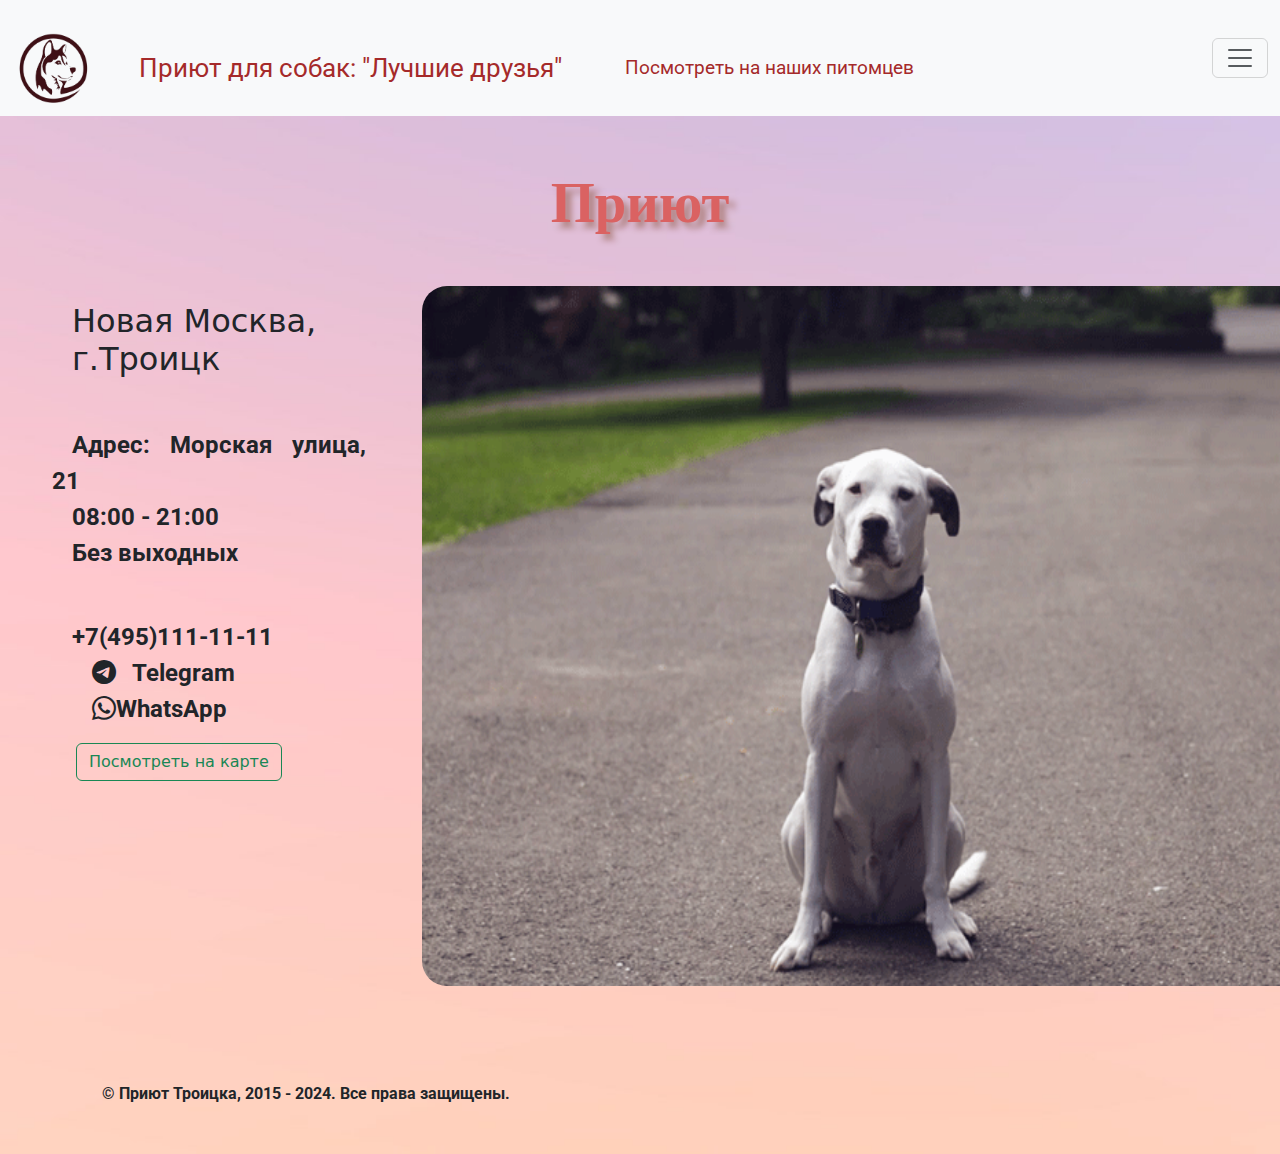
<file: API+JS+HTML+Bootstrap-ПРОЕКТ/Contact.html>
<!DOCTYPE html>
<html lang="en">
  <link rel="icon" type="image/x-icon" href="images/favicon_dog.png">
  <head>
    <meta charset="UTF-8" />
    <meta name="viewport" content="width=device-width, initial-scale=1.0" />
    <title>Контакты</title>
    <link href="https://cdn.jsdelivr.net/npm/bootstrap@5.3.3/dist/css/bootstrap.min.css" rel="stylesheet" integrity="sha384-QWTKZyjpPEjISv5WaRU9OFeRpok6YctnYmDr5pNlyT2bRjXh0JMhjY6hW+ALEwIH" crossorigin="anonymous"/>
    <link rel="stylesheet" href="https://cdn.jsdelivr.net/npm/bootstrap-icons@1.11.3/font/bootstrap-icons.min.css"/>
    <link rel="stylesheet" href="css/style.css" />
    <script src="https://api-maps.yandex.ru/2.1/?apikey=78c1bef4-0d49-4f14-a337-b6e43451c95f&lang=ru_RU" type="text/javascript"></script>
    <script src="https://code.jquery.com/jquery-3.7.1.js"></script>
  </head>
  <body>
    <header>
      <nav class="navbar bg-body-tertiary fixed-top">
        <div class="container-fluid">
          <a href="main.html">
            <img src="images/icon.png"  height="80px" width="80px">
          </a>
          <a class="navbar-brand" href="main.html">Приют для собак: "Лучшие друзья"</a>
          <a class="nav-link active" aria-current="page" style="margin-right: 20%" href="index.html">Посмотреть на наших питомцев</a>

          <button class="navbar-toggler" type="button" data-bs-toggle="offcanvas" data-bs-target="#offcanvasNavbar" aria-controls="offcanvasNavbar" aria-label="Toggle navigation">
            <span class="navbar-toggler-icon"></span>
          </button>
          <div class="offcanvas offcanvas-end" tabindex="-1" id="offcanvasNavbar" aria-labelledby="offcanvasNavbarLabel">
            <div class="offcanvas-header">
              <h5 class="offcanvas-title" id="offcanvasNavbarLabel">Приют для собак: "Лучшие друзья"</h5>
              <button type="button" class="btn-close" data-bs-dismiss="offcanvas" aria-label="Close"></button>
            </div>
            <div class="offcanvas-body">
              <ul class="navbar-nav justify-content-end flex-grow-1 pe-3">
                <li class="nav-item">
                  <a class="nav-link active" aria-current="page" href="main.html">Главная</a>
                </li>
                <li class="nav-item">
                  <a class="nav-link" href="#">Где нас искать</a>
                </li>
                <li class="nav-item dropdown">
                  <a class="nav-link dropdown-toggle" href="#" role="button" data-bs-toggle="dropdown" aria-expanded="false">Помощь</a>
                  <ul class="dropdown-menu">
                    <li>
                      <a class="dropdown-item" href="help.html">Нужды приюта</a>
                    </li>
                    <li>
                      <a class="dropdown-item" href="About.html">О приюте</a>
                    </li>
                    <li>
                      <hr class="dropdown-divider" />
                    </li>
                    <li>
                      <a class="dropdown-item" href="volonter.html">Стать волонтером</a>
                    </li>
                  </ul>
                </li>
              </ul>
              <form id="form" method="post" action="php/form.php">
                <h5>Регистрация</h5>
                <div class="form-group">
                  <label for="exampleInputEmail1" class="form-label">Адрес электронной почты</label>
                  <input type="email" class="form-control" id="inputEmail" aria-describedby="emailHelp"/>
                  <small id="emailHelp" class="form-text text-muted"></small>
                <div class="form-group">
                  <label for="exampleInputPassword1" class="form-label">Пароль</label>
                  <input type="password" class="form-control" id="inputPassword"/>
  
                  <div class="valid-feedback"></div>
                </div>
                <div class="form-group form-check">
                  <input style="margin-top: 5%" type="checkbox" class="form-check-input"  id="formSend" />
                  <label class="form-check-label" for="exampleCheck1" style="margin-top: 5%;">Подтвердить данные</label>
                </div>
                <button type="submit" class="btn btn-outline-success" style="margin-left: 1%; margin-top: 0.5em;">Отправить</button>
              </form>
              </div>
            </div>
          </div>
        </div>
      </nav>
    </header>
    <div class="justify-content-around">
      <h1 class="text-center" style="margin-top: 3em">Приют</h1>
      <div class="wrapper row column-gap-3 mt-5 justify-content-between mx-4" style="font-size: 1.5rem">
        <div>
          <h2 class="p-3" style="margin-left: 20px;">Новая Москва, г.Троицк</h2>
          <div class="mt-3 p-3" id="adress">
            <p>Адрес: Морская улица, 21</p>
            <p>08:00 - 21:00</p>
            <p>Без выходных</p>
          </div>
          <div class="mt-3 p-3" id="phone">
            <p>+7(495)111-11-11</p>
            <p><i class="bi bi-telegram pe-3"></i>Telegram</p>
            <p><i class="bi bi-whatsapp"></i>WhatsApp</p>
          </div>
          <button id="mapBtn1" class="btn btn-outline-success" style="margin-left: 40px;" onclick="changeView()">Посмотреть на карте</button>
     </div>
        <div id="col1" class="" style="border-radius: 25px;">
          <img id="img1" class="disp" src="images/priut2.gif" style="border-radius: 25px" width="1100px" height="700px"/>
          <div id="map" class="disp_none" style="width: 1150px; height: 700px;"></div>
        </div>
      </div>
  
    </div>
    
<footer class="mt-5 p-5">

  <div class="container text-center; justify-content-around">
    <div class="row">
      <div class="col">
        <p> © Приют Троицка, 2015 - 2024. Все права защищены.</p>
      </div>
    </div>
  </div>
</div>
</footer>

    <script src="https://code.jquery.com/jquery-3.7.1.js" integrity="sha256-eKhayi8LEQwp4NKxN+CfCh+3qOVUtJn3QNZ0TciWLP4=" crossorigin="anonymous"></script>
    <script src="https://cdn.jsdelivr.net/npm/bootstrap@5.3.3/dist/js/bootstrap.bundle.min.js" integrity="sha384-YvpcrYf0tY3lHB60NNkmXc5s9fDVZLESaAA55NDzOxhy9GkcIdslK1eN7N6jIeHz" crossorigin="anonymous"></script>
    <script src="js/validator.js"></script>
    <script src="js/script.js"></script>
  </body>
</html>
</file>
<file: API+JS+HTML+Bootstrap-ПРОЕКТ/css/style.css>
@import url("https://fonts.googleapis.com/css2?family=Dancing+Script:wght@400..700&display=swap");
@import url("https://fonts.googleapis.com/css2?family=Roboto:ital,wght@0,100;0,300;0,400;0,500;0,700;0,900;1,100;1,300;1,400;1,500;1,700;1,900&display=swap");

.card-body {
  padding-bottom: 2rem;
  text-align: center;
  font-family: "Roboto", sans-serif;
  color: rgb(24, 32, 22);
}

.navbar {
  font-family: "Roboto", sans-serif;
  color: brown;
}

.navbar-brand {
  font-family: "Roboto", sans-serif;
  font-size: 0.7cm;
  color: brown;
}

.nav-link {
  font-family: "Roboto", sans-serif;
  font-size: 0.5cm;
  color: brown;
}

.img1{
  margin-left: 20%;
}

p {
  margin-bottom: 0px;
  font-family: "Roboto", sans-serif;
  font-weight: bolder;
  text-indent: 20px;
  text-align: justify;
  

}
.title_alt {
  padding-left: 1.25rem;
  margin-bottom: 0.5rem;
}
body {
  background-image: url("fon.jpeg");
  background-size: cover;
}
h1 {
  margin-top: 5px;
  text-align: center;
  text-shadow: 6px 6px 6px #b18484;
  color: rgb(218, 98, 98);
  font-family: "Dancing Script", cursive;
  font-size: 1.5cm;
  font-weight: bolder;
}
a {
  margin-top: 20px;
  text-align: center;
  color: rgb(19, 22, 22);
  font-family: "Roboto", sans-serif;
  font-size: 0.6cm;
}


h6 {
  margin-top: 20px;
  text-align: center;
  color: rgb(19, 22, 22);
  font-family: "Roboto", sans-serif;
  font-size: 0.6cm;
}

h5 {
  margin-top: 20px;
  text-align: center;
  color: rgb(42, 46, 41);
  font-family: "Roboto", sans-serif;
}

h3 {
  margin-top: 20px;
  text-align: center;
  color: rgb(134, 34, 64);
  font-family: "Roboto", sans-serif;
}

.list-group-flush {
  margin-bottom: 0.5rem;
  text-align: center;
  overflow-y: auto;
  max-height: 200px;
}

#test {
  margin-top: 20px;
  text-align: center;
  font-size: 50px;
}
.card {
  padding: 0;
  box-shadow: inset 0 -3em 3em rgba(0, 0, 0, 0.1), 0 0 0 2px rgb(255, 255, 255),
    0.3em 0.3em 1em rgba(0, 0, 0, 0.3);
  border-radius: 25px;
}

.card:hover {
  box-shadow: 10px 15px 20px 10px rgba(158, 98, 133, 0.5);
  transform: scale(1.12);
}

.card-img-top {
  height: 16rem;
  border-radius: 25px;
}
#search1 {
  text-align: center;
  margin-top: 50px;
}
#test {
  color: red;
}
.btn_active {
  display: none;
}

.not_visible {
  display: none;
}

button {
  border: 2px solid #3a7999;
  border-radius: 5px;
}
.btn:hover {
  box-shadow: #3a7999;
  border: 1px dotted #dfcef0;
  color: #3a7999;
  background: #ccc0c7;
}
.pic_bigger {
  text-align: center;
  margin-top: 5px;
}
.carousel-control-prev {
  left: -10%;
}

.carousel-control-next {
  right: -10%;
}

.carousel-inner .carousel-item.active,
.carousel-inner .carousel-item-start,
.carousel-inner .carousel-item-next,
.carousel-inner .carousel-item-prev {
  display: flex;
}

@media (max-width: 768px) {
  .carousel-inner .carousel-item > div {
    display: none;
  }
  .carousel-inner .carousel-item > div:first-child {
    display: block;
  }
}
/* display 4 */
@media (min-width: 768px) {
  .carousel-inner .carousel-item-right.active,
  .carousel-inner .carousel-item-next,
  .carousel-item-next:not(.carousel-item-start) {
    transform: translateX(25%) !important;
  }

  .carousel-inner .carousel-item-left.active,
  .carousel-item-prev:not(.carousel-item-end),
  .active.carousel-item-start,
  .carousel-item-prev:not(.carousel-item-end) {
    transform: translateX(-25%) !important;
  }

  .carousel-item-next.carousel-item-start,
  .active.carousel-item-end {
    transform: translateX(0) !important;
  }

  .carousel-inner .carousel-item-prev,
  .carousel-item-prev:not(.carousel-item-end) {
    transform: translateX(-25%) !important;
  }
}

.wrapper {
  display: grid;
  grid-template-columns: 30% 70%;
}

.wrapper1 {
  display: grid;
  grid-template-columns: 30% 70%;
}

.wrapper2 {
  display: grid;
  grid-template-columns: 60% 40%;
}
.wrapper3 {
  display: grid;
  grid-template-columns: 33% 33% 34%;
}

.wrapper4 {
  display: grid;
  grid-template-columns: 33% 33% 34%;
}
.wrapper5 {
  display: grid;
  grid-template-rows: 33% 33% 34%;
}


.wrapper6 {
  display: grid;
  grid-template-rows: 33% 33% 34%;
}
.modal {
  position: fixed;
  top: 0;
  left: 0;
  width: 100vw;
  height: 100vh;
  border-radius: 5px;
  background-color: rgba(0, 0, 0, 0.7);
  box-shadow: 0 0 20px rgba(0, 0, 0, 0.2);
  z-index: 2;
  display: none;
}


.content {
  display: flex;
  flex-direction: column;
  align-items: center;
  justify-content: center;
  width: 30%;
  height: 30%;
  position: absolute;
  top: 50%;
  left: 50%;
  transform: translate(-50%, -50%);
  background-color: aliceblue;
}
.btn-container {
  width: 100%;
  display: flex;
  justify-content: space-evenly;
}
.base {
  position: fixed;
  background-color: rgba(0, 0, 0, 0.5);
  top: 0;
  left: 0;
  width: 100%;
  height: 100%;
  z-index: 1;
  display: none;
}
.base.show {
  display: block;
}

.disp{
  display: block;
}

.disp_none{
  display: none;
}
</file>
<file: ДЗ 25.07.24/style.css>
.card-body
{
    padding-bottom: 0.5rem;
}
p
{
    margin-bottom: 0px;
}
.title_alt
{
    padding-left: 1.25rem;
    margin-bottom: 0.5rem;
}

h1
{
    margin-top:20px;
    text-align: center;
    color: brown;
}
.list-group-flush
{
    margin-bottom: 0.5rem;
    text-align: center;
    overflow-y: auto;
    max-height: 200px;
}

#test
{
    margin-top: 20px;
    text-align: center;
    font-size: 50px;
}
.card
{
    padding: 20px;
}
.card:hover {
    box-shadow: 10px 10px 5px #4c648f;
        -moz-box-shadow: 10px 10px 5px #e2f0e1;
        -webkit-box-shadow: 10px 10px 5px #d8c9d7;
         -webkit-transform: scale(1.25, 1.25);
      transform: scale(1.15, 1.15);
      background: linear-gradient(to bottom, #e2d3d3, #f0eaea);
  }
.card-img-top
{
    height: 16rem;
}
#search1 {
    text-align: center;
    margin-top: 50px;
}   
#test {
    color: red;
}
.classWithShadow{
    -moz-box-shadow: 3px 3px 4px #000;
    -webkit-box-shadow: 3px 3px 4px #000;
    box-shadow: 3px 3px 4px #000;
 }

.btn_active {
    display:none;
}
</file>
<file: ДЗ от 24.07.24/style.css>
.card-body
{
    padding-bottom: 0.5rem;
}
p
{
    margin-bottom: 0px;
}
.title_alt
{
    padding-left: 1.25rem;
    margin-bottom: 0.5rem;
}

h1
{
    margin-top:20px;
    text-align: center;
    color: brown;
}
.list-group-flush
{
    margin-bottom: 0.5rem;
    text-align: center;
    overflow-y: auto;
    max-height: 200px;
}

#test
{
    margin-top: 20px;
    text-align: center;
    font-size: 50px;
}
.card
{
    padding: 0;
}
.card-img-top
{
    height: 16rem;
}
#search1 {
    text-align: center;
    margin-top: 50px;
}   
#test {
    color: red;
}
.btn_active {
    display:none;
}
</file>
<file: animations 2/ball/style.css>
#field {
    height: 500px;
    border-bottom: 50px rgb(172, 235, 143) groove;
    position: relative;
  }

 
  #ball {
    position: absolute;
    cursor: pointer;
  }

  h4{
  
    color: rgb(98, 155, 23);
  }
</file>
